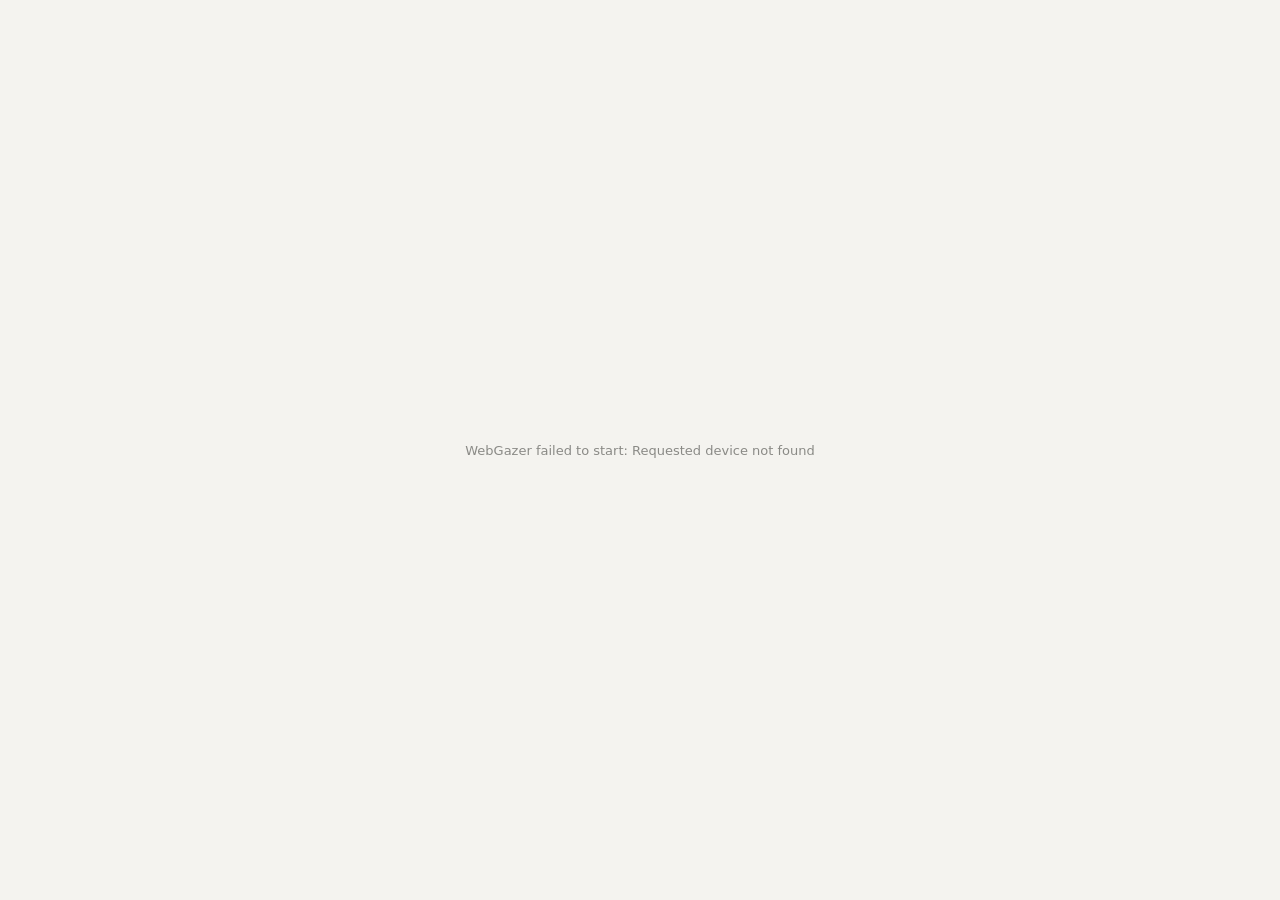
<file: index-webgazer.html>
<!DOCTYPE html>
<html lang="en">
<head>
<meta charset="UTF-8" />
<meta name="viewport" content="width=device-width, initial-scale=1.0" />
<title>WebGazer demo</title>
<style>
  :root {
    --bg: #f4f3ef;
    --panel: rgba(255,255,255,0.85);
    --text: #1a1a1a;
    --muted: #8a8a86;
    --hairline: rgba(0,0,0,0.08);
  }
  * { box-sizing: border-box; }
  html, body {
    margin: 0; padding: 0;
    background: var(--bg);
    color: var(--text);
    font-family: -apple-system, BlinkMacSystemFont, "SF Pro Text", "Inter", system-ui, sans-serif;
    height: 100%;
    overflow: hidden;
  }

  #intro {
    position: fixed; top: 24px; left: 50%;
    transform: translateX(-50%);
    background: var(--panel);
    border: 1px solid var(--hairline);
    border-radius: 12px;
    padding: 16px 20px;
    max-width: 560px;
    z-index: 20;
    backdrop-filter: blur(8px);
    -webkit-backdrop-filter: blur(8px);
  }
  #intro h1 { margin: 0 0 6px 0; font-size: 15px; font-weight: 600; letter-spacing: 0.01em; }
  #intro p { margin: 4px 0; font-size: 12px; color: var(--muted); line-height: 1.45; }
  #intro kbd {
    font-family: ui-monospace, Menlo, monospace;
    background: rgba(0,0,0,0.05);
    padding: 1px 6px; border-radius: 4px;
    font-size: 11px;
  }

  #hud {
    position: fixed; top: 24px; right: 24px;
    background: var(--panel);
    border: 1px solid var(--hairline);
    border-radius: 10px;
    padding: 10px 14px;
    font-family: ui-monospace, Menlo, monospace;
    font-size: 11px;
    z-index: 20;
    backdrop-filter: blur(8px);
    -webkit-backdrop-filter: blur(8px);
  }
  #hud .row { display: flex; justify-content: space-between; gap: 16px; }
  #hud .label { color: var(--muted); }

  /* WebGazer's own video + face-overlay appears bottom-left; leave alone */

  .dots { position: fixed; inset: 0; pointer-events: none; z-index: 5; }
  .dot {
    position: absolute;
    width: 12px; height: 12px; border-radius: 50%;
    background: rgba(0,0,0,0.35);
    border: 1px solid rgba(0,0,0,0.5);
    transform: translate(-50%, -50%);
    cursor: pointer;
    pointer-events: auto;
  }
  .dot:hover { background: rgba(0,0,0,0.6); }
  .dot.done { background: rgba(40,160,40,0.6); border-color: rgba(40,160,40,0.9); }

  #clear-calib {
    position: fixed; bottom: 24px; left: 24px; z-index: 20;
    background: white; border: 1px solid var(--hairline);
    border-radius: 8px; padding: 8px 12px;
    font: inherit; font-size: 12px; cursor: pointer;
  }
  #clear-calib:hover { background: #fafafa; }

  #loading {
    position: fixed; inset: 0;
    display: flex; align-items: center; justify-content: center;
    background: var(--bg); z-index: 100;
    font-size: 13px; color: var(--muted);
  }

  /* Smoothed gaze marker we draw on top of WebGazer's raw red dot */
  #smooth-dot {
    position: fixed;
    width: 22px; height: 22px;
    border-radius: 50%;
    background: rgba(26,26,26,0.2);
    border: 2px solid #1a1a1a;
    transform: translate(-50%, -50%);
    pointer-events: none;
    z-index: 6;
    display: none;
  }
</style>
</head>
<body>

<div id="loading">starting WebGazer…</div>

<div id="intro" hidden>
  <h1>WebGazer demo</h1>
  <p>
    This is an unmodified build of
    <a href="https://github.com/brownhci/WebGazer" target="_blank">WebGazer</a>
    — ridge regression on 60×60 grayscale eye patches, self-calibrated from
    your clicks. No head-pose correction.
  </p>
  <p>
    Click each of the 9 calibration dots a few times while looking directly
    at them. Then look around — the red marker WebGazer draws is its gaze
    prediction. Keep clicking around the page to keep it learning.
    Press <kbd>h</kbd> to show/hide this panel.
  </p>
</div>

<div id="hud" hidden>
  <div class="row"><span class="label">gaze x</span><span id="hud-x">—</span></div>
  <div class="row"><span class="label">gaze y</span><span id="hud-y">—</span></div>
  <div class="row"><span class="label">clicks</span><span id="hud-clicks">0</span></div>
  <div class="row" style="margin-top:8px;gap:8px;align-items:center;">
    <span class="label">smooth</span>
    <input id="smooth-slider" type="range" min="0" max="0.97" step="0.01" value="0.85"
           style="flex:1;accent-color:#1a1a1a;" />
    <span id="smooth-val" style="min-width:32px;text-align:right;">0.85</span>
  </div>
  <div class="row" style="gap:8px;align-items:center;">
    <span class="label">show raw</span>
    <input id="show-raw" type="checkbox" checked style="accent-color:#1a1a1a;" />
  </div>
  <div class="row" style="gap:8px;align-items:center;">
    <span class="label">learn on mousemove</span>
    <input id="learn-mousemove" type="checkbox" style="accent-color:#1a1a1a;" />
  </div>
</div>

<div id="smooth-dot"></div>

<div class="dots" id="calib-dots"></div>

<button id="clear-calib" hidden>Reset calibration</button>

<script src="vendor/webgazer/www/webgazer.js"></script>
<script>
  const loading = document.getElementById("loading");
  const intro   = document.getElementById("intro");
  const hud     = document.getElementById("hud");
  const hudX    = document.getElementById("hud-x");
  const hudY    = document.getElementById("hud-y");
  const hudN    = document.getElementById("hud-clicks");
  const dotsEl  = document.getElementById("calib-dots");
  const clearBtn = document.getElementById("clear-calib");

  // 9-point calibration dots — each must be clicked 5 times (WebGazer's convention)
  const CLICKS_PER_DOT = 5;
  const POINTS = [
    [0.1, 0.1], [0.5, 0.1], [0.9, 0.1],
    [0.1, 0.5], [0.5, 0.5], [0.9, 0.5],
    [0.1, 0.9], [0.5, 0.9], [0.9, 0.9],
  ];
  let clickCount = 0;

  function makeDots() {
    dotsEl.innerHTML = "";
    POINTS.forEach(([fx, fy], i) => {
      const d = document.createElement("div");
      d.className = "dot";
      d.style.left = (fx * 100) + "%";
      d.style.top  = (fy * 100) + "%";
      d.dataset.hits = "0";
      d.addEventListener("click", (e) => {
        const hits = parseInt(d.dataset.hits || "0") + 1;
        d.dataset.hits = String(hits);
        if (hits >= CLICKS_PER_DOT) {
          d.classList.add("done");
          d.style.pointerEvents = "none";
        }
        e.stopPropagation();
      });
      dotsEl.appendChild(d);
    });
  }

  document.addEventListener("click", () => {
    clickCount++;
    hudN.textContent = clickCount;
  });

  document.addEventListener("keydown", (e) => {
    if (e.key === "h" || e.key === "H") {
      intro.hidden = !intro.hidden;
    }
  });

  clearBtn.addEventListener("click", () => {
    if (!confirm("Clear WebGazer's calibration data?")) return;
    webgazer.clearData();
    makeDots();
    clickCount = 0;
    hudN.textContent = 0;
  });

  // --- Smoothing on top of WebGazer ---
  // Exponential moving average: smoothedX += (1 - smooth) * (rawX - smoothedX)
  // Higher smooth = steadier but more lag. 0.85 feels good as a default.
  let smooth = parseFloat(document.getElementById("smooth-slider").value);
  let smoothedX = null, smoothedY = null;
  const smoothDot = document.getElementById("smooth-dot");
  const smoothVal = document.getElementById("smooth-val");
  const showRaw = document.getElementById("show-raw");

  document.getElementById("smooth-slider").addEventListener("input", (e) => {
    smooth = parseFloat(e.target.value);
    smoothVal.textContent = smooth.toFixed(2);
  });
  showRaw.addEventListener("change", (e) => {
    try { webgazer.showPredictionPoints(e.target.checked); } catch (err) {}
  });

  // Start WebGazer. TFFacemesh tracker (TensorFlow.js); the default
  // MediaPipe FaceMesh tracker loads .binarypb + wasm from ./mediapipe/.
  webgazer.setTracker("TFFacemesh");
  webgazer.setGazeListener((data, elapsedTime) => {
    if (!data) return;
    const alpha = 1 - smooth;
    if (smoothedX === null) { smoothedX = data.x; smoothedY = data.y; }
    else {
      smoothedX += alpha * (data.x - smoothedX);
      smoothedY += alpha * (data.y - smoothedY);
    }
    smoothDot.style.left = smoothedX + "px";
    smoothDot.style.top  = smoothedY + "px";
    smoothDot.style.display = "block";
    hudX.textContent = smoothedX.toFixed(0);
    hudY.textContent = smoothedY.toFixed(0);
  }).begin().then(() => {
    try { webgazer.showPredictionPoints(showRaw.checked); } catch (e) { console.warn(e); }

    // By default WebGazer adds a training sample on every mousemove,
    // assuming you look at your cursor. That's usually wrong for us, so
    // we kill its listeners and re-route clicks through its API. A toggle
    // lets you opt back into the mousemove-trains-the-model behavior.
    const learnMousemove = document.getElementById("learn-mousemove");
    function onClickTrain(e) {
      webgazer.recordScreenPosition(e.clientX, e.clientY, "click");
    }
    function applyMouseMode() {
      webgazer.removeMouseEventListeners();
      if (learnMousemove.checked) {
        webgazer.addMouseEventListeners(); // restore WebGazer's defaults
        document.removeEventListener("click", onClickTrain, true);
      } else {
        document.addEventListener("click", onClickTrain, true);
      }
    }
    applyMouseMode();
    learnMousemove.addEventListener("change", applyMouseMode);

    makeDots();
    loading.remove();
    intro.hidden = false;
    hud.hidden = false;
    clearBtn.hidden = false;
  }).catch((err) => {
    loading.textContent = "WebGazer failed to start: " + (err && err.message ? err.message : err);
    console.error("WebGazer begin() rejected:", err);
  });
</script>
</body>
</html>
</file>
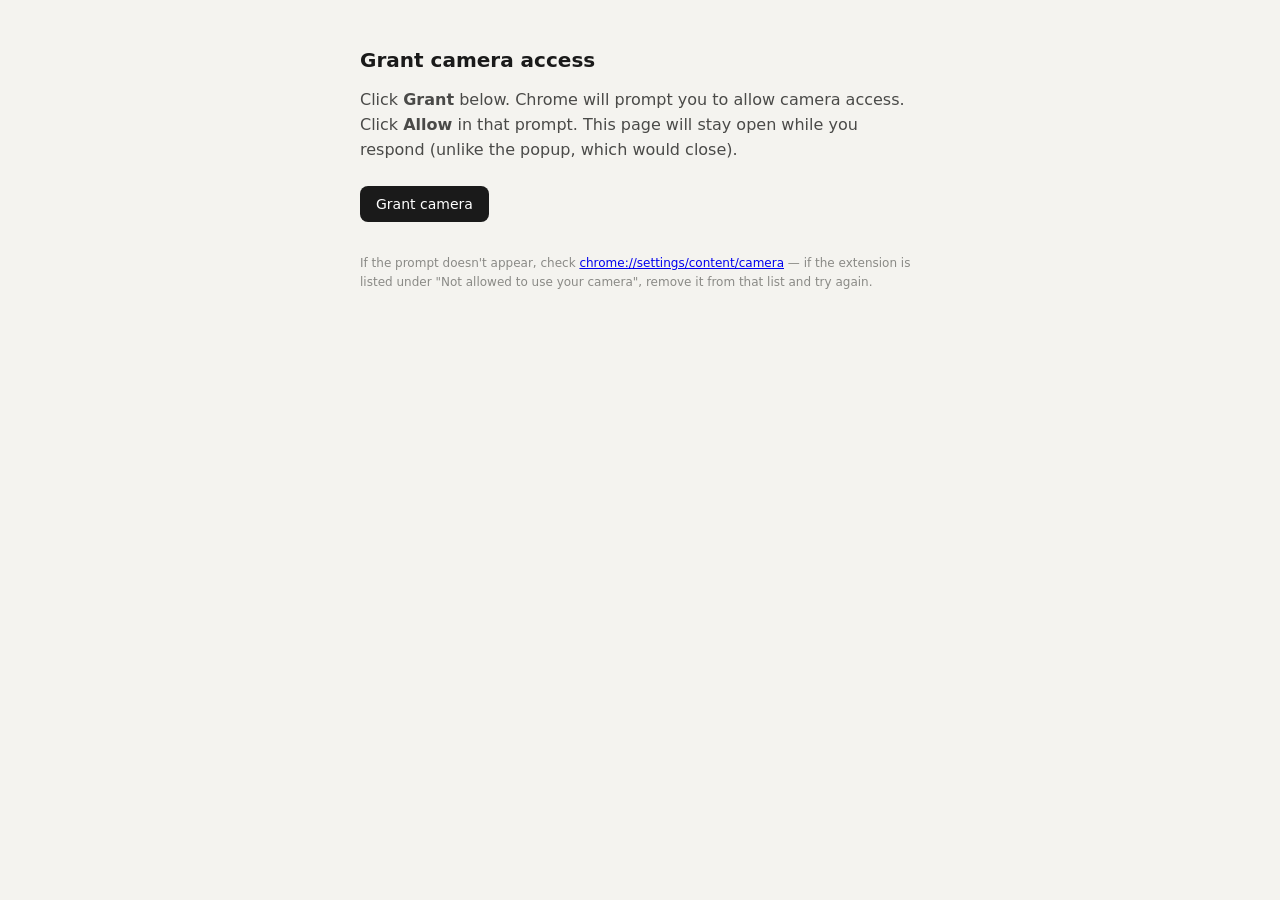
<file: chrome-ext/gaze-notes/permission.html>
<!DOCTYPE html>
<html>
<head>
<meta charset="utf-8" />
<title>Gaze Notes — Camera Permission</title>
<style>
  body {
    margin: 0; padding: 48px 32px;
    font-family: -apple-system, BlinkMacSystemFont, "SF Pro Text", system-ui, sans-serif;
    background: #f4f3ef; color: #1a1a1a;
    max-width: 560px;
    margin: 0 auto;
  }
  h1 { font-size: 20px; font-weight: 600; margin: 0 0 12px 0; }
  p  { line-height: 1.55; color: #4a4a48; }
  button {
    font: inherit; font-size: 14px; cursor: pointer;
    background: #1a1a1a; color: #fff; border: none;
    border-radius: 8px; padding: 10px 16px;
    margin-top: 8px;
  }
  #status { font-family: ui-monospace, Menlo, monospace; font-size: 12px; margin-top: 16px; color: #8a8a86; }
  #status.ok  { color: #2a7a2a; }
  #status.err { color: #b91c1c; }
</style>
</head>
<body>
<h1>Grant camera access</h1>
<p>Click <b>Grant</b> below. Chrome will prompt you to allow camera access.
Click <b>Allow</b> in that prompt. This page will stay open while you respond
(unlike the popup, which would close).</p>
<button id="grant">Grant camera</button>
<p id="status"></p>
<p style="font-size: 12px; color: #8a8a86; margin-top: 32px;">
If the prompt doesn't appear, check
<a href="chrome://settings/content/camera" target="_blank">chrome://settings/content/camera</a>
— if the extension is listed under "Not allowed to use your camera",
remove it from that list and try again.
</p>
<script src="permission.js"></script>
</body>
</html>
</file>
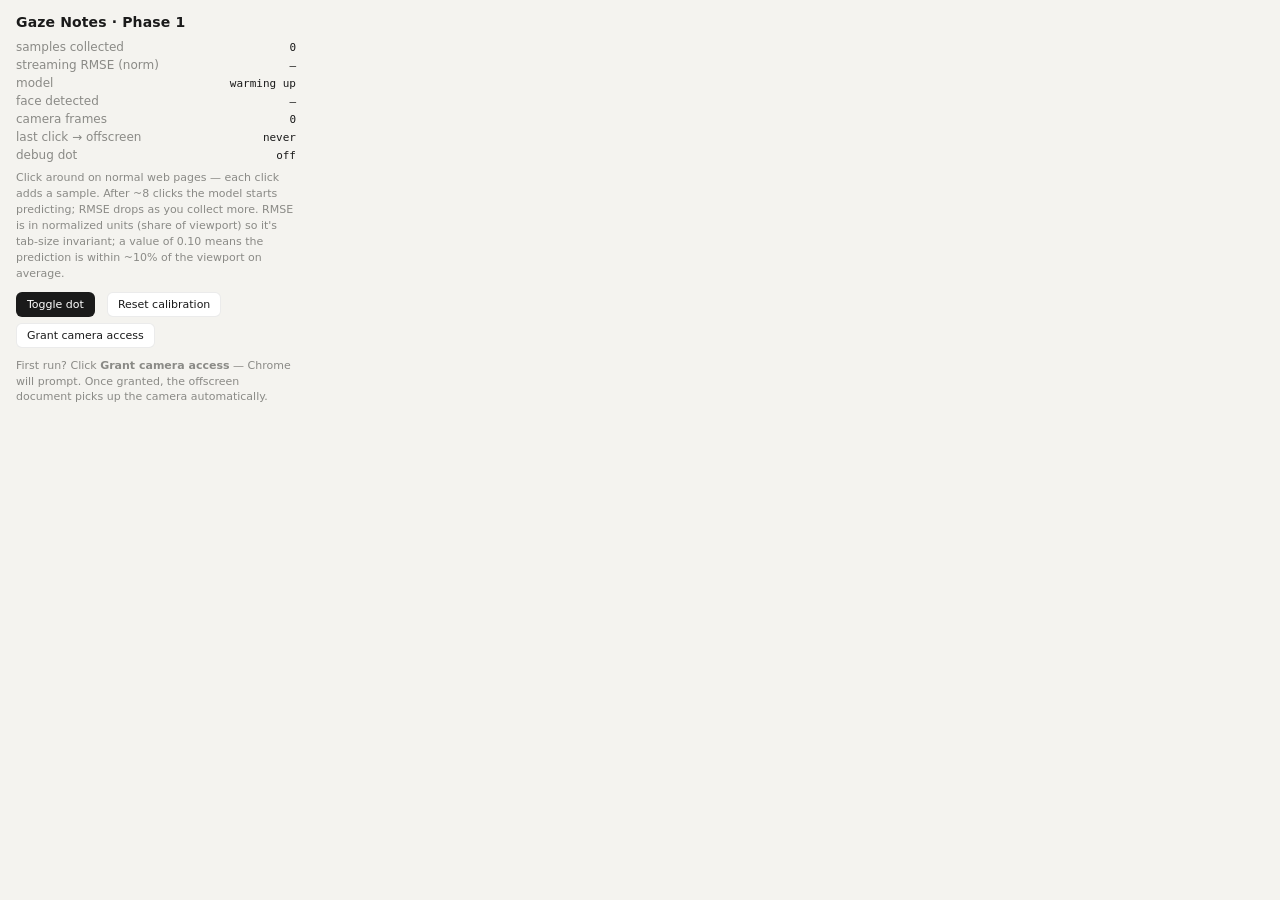
<file: chrome-ext/gaze-notes/popup.html>
<!DOCTYPE html>
<html>
<head>
<meta charset="utf-8" />
<title>Gaze Notes</title>
<style>
  body {
    margin: 0; padding: 14px 16px;
    font-family: -apple-system, BlinkMacSystemFont, "SF Pro Text", system-ui, sans-serif;
    color: #1a1a1a;
    background: #f4f3ef;
    width: 280px;
  }
  h1 { margin: 0 0 10px 0; font-size: 14px; font-weight: 600; letter-spacing: 0.01em; }
  .row { display: flex; justify-content: space-between; align-items: center; margin: 4px 0; font-size: 12px; }
  .row .label { color: #8a8a86; }
  .row .val { font-family: ui-monospace, Menlo, monospace; font-size: 11px; }
  .hint { color: #8a8a86; font-size: 11px; line-height: 1.45; margin: 8px 0; }
  button {
    font: inherit; font-size: 11px; cursor: pointer;
    border: 1px solid rgba(0,0,0,0.08);
    border-radius: 6px;
    padding: 5px 10px;
    background: white;
    color: #1a1a1a;
  }
  button.primary { background: #1a1a1a; color: #fff; border-color: transparent; }
  button + button { margin-left: 6px; }
  .actions { margin-top: 10px; display: flex; gap: 6px; }
  kbd {
    font-family: ui-monospace, Menlo, monospace;
    background: rgba(0,0,0,0.05); padding: 1px 5px; border-radius: 3px; font-size: 10px;
  }
</style>
</head>
<body>
<h1>Gaze Notes · Phase 1</h1>
<div class="row"><span class="label">samples collected</span><span class="val" id="samples">0</span></div>
<div class="row"><span class="label">streaming RMSE (norm)</span><span class="val" id="rmse">—</span></div>
<div class="row"><span class="label">model</span><span class="val" id="has-model">warming up</span></div>
<div class="row"><span class="label">face detected</span><span class="val" id="face">—</span></div>
<div class="row"><span class="label">camera frames</span><span class="val" id="frames">0</span></div>
<div class="row"><span class="label">last click → offscreen</span><span class="val" id="last-click">never</span></div>
<div class="row"><span class="label">debug dot</span><span class="val" id="debug-state">off</span></div>
<div class="hint">
  Click around on normal web pages — each click adds a sample. After ~8
  clicks the model starts predicting; RMSE drops as you collect more.
  RMSE is in normalized units (share of viewport) so it's tab-size invariant;
  a value of 0.10 means the prediction is within ~10% of the viewport on average.
</div>
<div class="actions">
  <button id="toggle-debug" class="primary">Toggle dot</button>
  <button id="reset">Reset calibration</button>
</div>
<div class="actions" style="margin-top:6px;">
  <button id="grant-camera">Grant camera access</button>
</div>
<div class="hint" style="margin-top:10px;" id="grant-hint">
  First run? Click <b>Grant camera access</b> — Chrome will prompt. Once
  granted, the offscreen document picks up the camera automatically.
</div>
<script src="popup.js"></script>
</body>
</html>
</file>
